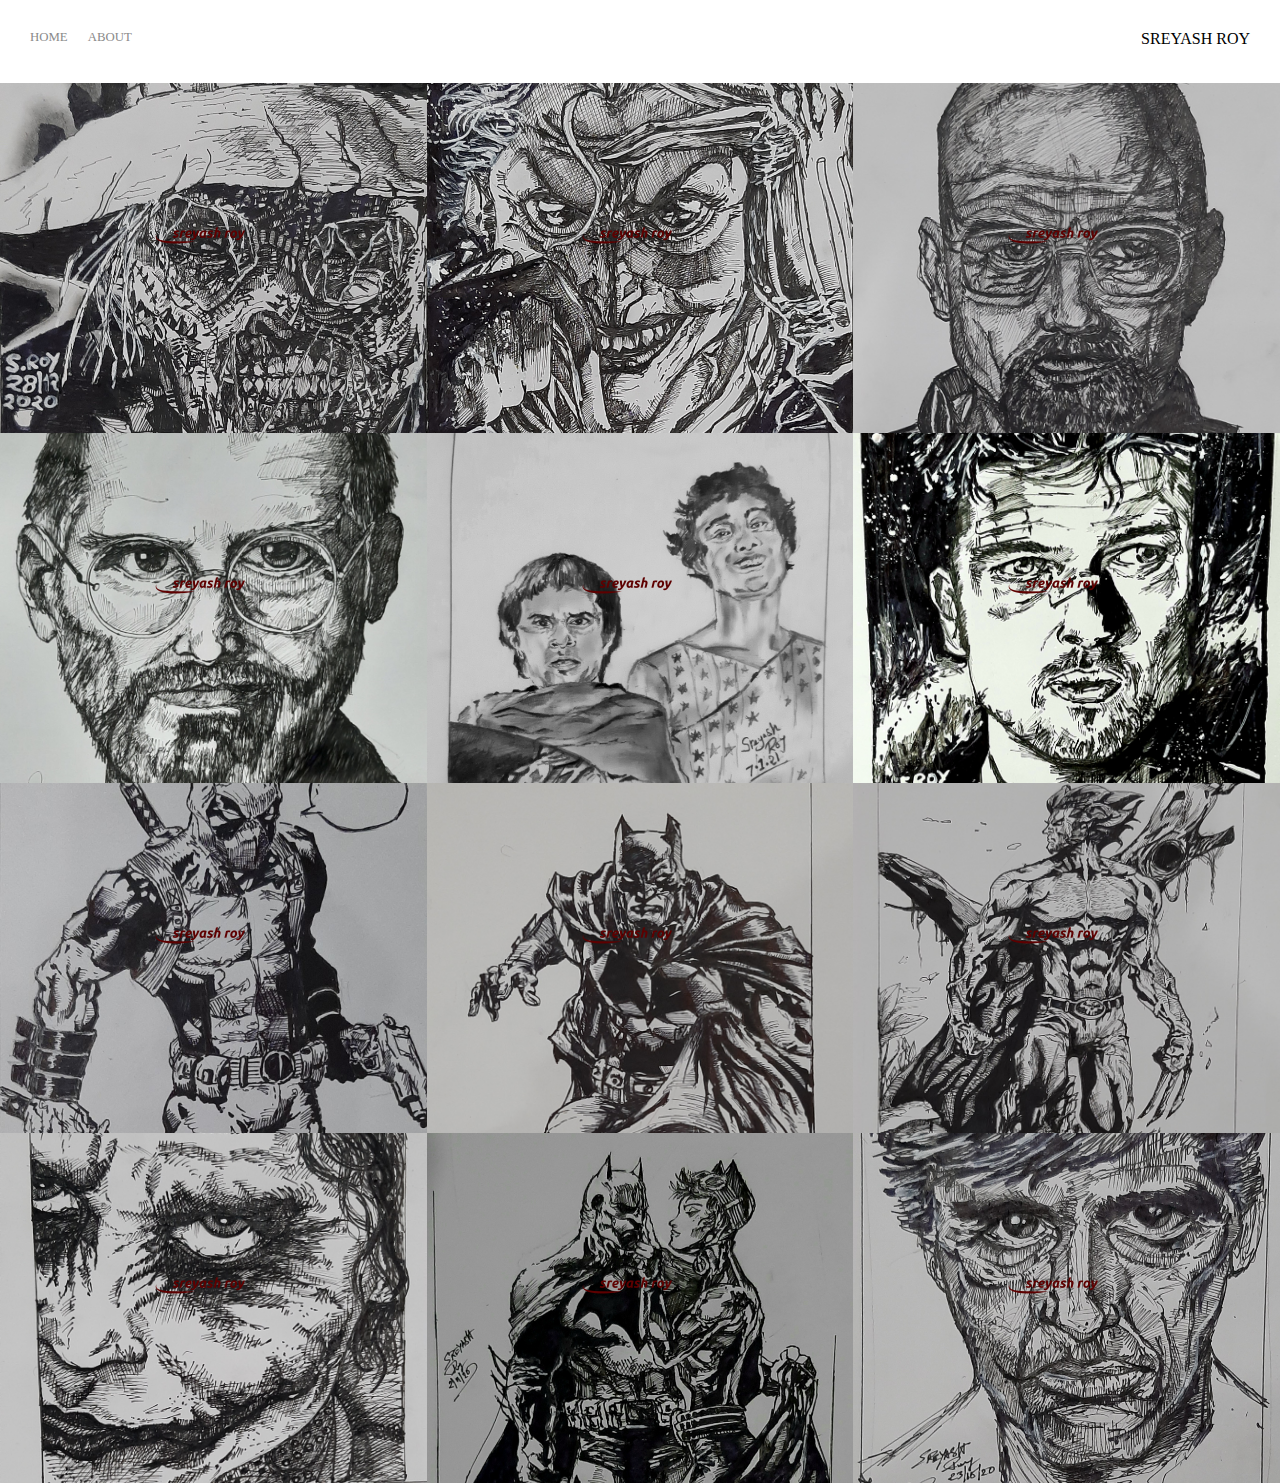
<file: index.html>
<!DOCTYPE html>
<html>
<head>
    <meta charset="utf-8" />
    <title>Page Title</title>
    <link rel="stylesheet" href="style.css">
</head>
<body>
    <div class="container">
        <div class="nav-wrapper">
            <div class="left-side"> 
              <div class="nav-link-wrapper">
                    <a href="index.html">Home</a>
              </div> 
               
              <div class="nav-link-wrapper">
                    <a href="about.html">About</a>
               </div>
            </div>
            
            
            <div class="right-side">
              <div class="brand">
                 <div>SREYASH ROY</div>
              </div>
            </div> 
             
       </div>
       <div class="content-wrapper">
             <div class="portfolio-items-wrapper">
                   
                  <div class="portfolio-item-wrapper">
                       <div class="portfolio-img-background" style="background-image:url(images/1.jpg)"></div>
                          
                       <div class="img-text-wrapper">
                            <div class="logo-wrapper">
                                <img src="images/logos/12.png">
                            </div>
                            <div class="subtitle">Ssdsadas

                            </div>
                       </div>
                     </div>
                      <div class="portfolio-item-wrapper">
                         <div class="portfolio-img-background" style="background-image:url(images/2.jpg)"></div>
                           
                         <div class="img-text-wrapper">
                             <div class="logo-wrapper">
                                 <img src="images/logos/12.png">
                             </div>
                             <div class="subtitle">image2
                                 
                             </div>
                         </div>
                     </div>
                     <div class="portfolio-item-wrapper">
                         <div class="portfolio-img-background" style="background-image:url(images/3.jpg)"></div>
                           
                         <div class="img-text-wrapper">
                             <div class="logo-wrapper">
                                 <img src="images/logos/12.png">
                             </div>
                             <div class="subtitle">image3
                                 
                             </div>
                         </div>
                     </div>
                     <div class="portfolio-item-wrapper">
                         <div class="portfolio-img-background" style="background-image:url(images/4.jpg)"></div>
                           
                         <div class="img-text-wrapper">
                             <div class="logo-wrapper">
                                 <img src="images/logos/12.png">
                             </div>
                             <div class="subtitle">image4
                                 
                             </div>
                        </div>
                     </div>
                     <div class="portfolio-item-wrapper">
                         <div class="portfolio-img-background" style="background-image:url(images/5.jpg)"></div>
                           
                         <div class="img-text-wrapper">
                             <div class="logo-wrapper">
                                 <img src="images/logos/12.png">
                             </div>
                             <div class="subtitle">image5
                                 
                             </div>
                        </div>
                     </div>
                     <div class="portfolio-item-wrapper">
                         <div class="portfolio-img-background" style="background-image:url(images/6.jpg)"></div>
                           
                         <div class="img-text-wrapper">
                             <div class="logo-wrapper">
                                 <img src="images/logos/12.png">
                             </div>
                             <div class="subtitle">image6
                                 
                             </div>
                        </div>
                     </div>
                     <div class="portfolio-item-wrapper">
                         <div class="portfolio-img-background" style="background-image:url(images/7.jpg)"></div>
                           
                         <div class="img-text-wrapper">
                             <div class="logo-wrapper">
                                 <img src="images/logos/12.png">
                             </div>
                             <div class="subtitle">image7
                                 
                             </div>
                        </div>
                     </div>
                     <div class="portfolio-item-wrapper">
                         <div class="portfolio-img-background" style="background-image:url(images/8.jpg)"></div>
                           
                         <div class="img-text-wrapper">
                             <div class="logo-wrapper">
                                 <img src="images/logos/12.png">
                             </div>
                             <div class="subtitle">image8
                                 
                             </div>
                        </div>
                     </div>
                     <div class="portfolio-item-wrapper">
                         <div class="portfolio-img-background" style="background-image:url(images/9.jpg)"></div>
                           
                         <div class="img-text-wrapper">
                             <div class="logo-wrapper">
                                 <img src="images/logos/12.png">
                             </div>
                             <div class="subtitle">image9
                                 
                             </div>
                        </div>
                     </div>
                     <div class="portfolio-item-wrapper">
                         <div class="portfolio-img-background" style="background-image:url(images/10.jpg)"></div>
                           
                         <div class="img-text-wrapper">
                             <div class="logo-wrapper">
                                 <img src="images/logos/12.png">
                             </div>
                             <div class="subtitle">image10
                                 
                             </div>
                        </div>
                     </div>
                     <div class="portfolio-item-wrapper">
                         <div class="portfolio-img-background" style="background-image:url(images/11.jpg)"></div>
                            
                         <div class="img-text-wrapper">
                             <div class="logo-wrapper">
                                 <img src="images/logos/12.png">
                             </div>
                             <div class="subtitle">image11
                                 
                             </div>
                        </div>
                     </div>
                     <div class="portfolio-item-wrapper">
                         <div class="portfolio-img-background" style="background-image:url(images/12.jpg)"></div>
                           
                         <div class="img-text-wrapper">
                             <div class="logo-wrapper">
                                 <img src="images/logos/12.png">
                             </div>
                             <div class="subtitle">image12
                                 
                             </div>
                        </div>
                     </div>
             </div>
       </div>
   </div>
</body>
<script>
     const portfolioItems = document.querySelectorAll('.portfolio-item-wrapper')

     portfolioItems.forEach(portfolioItems =>{
           portfolioItems.addEventListener('mouseover',() =>{
              portfolioItems.childNodes[1].classList.add('img-darken');
           })
           portfolioItems.addEventListener('mouseout',() =>{
              portfolioItems.childNodes[1].classList.remove('img-darken');
           })
         
         
          
     
        })
</script>
</html>
</file>
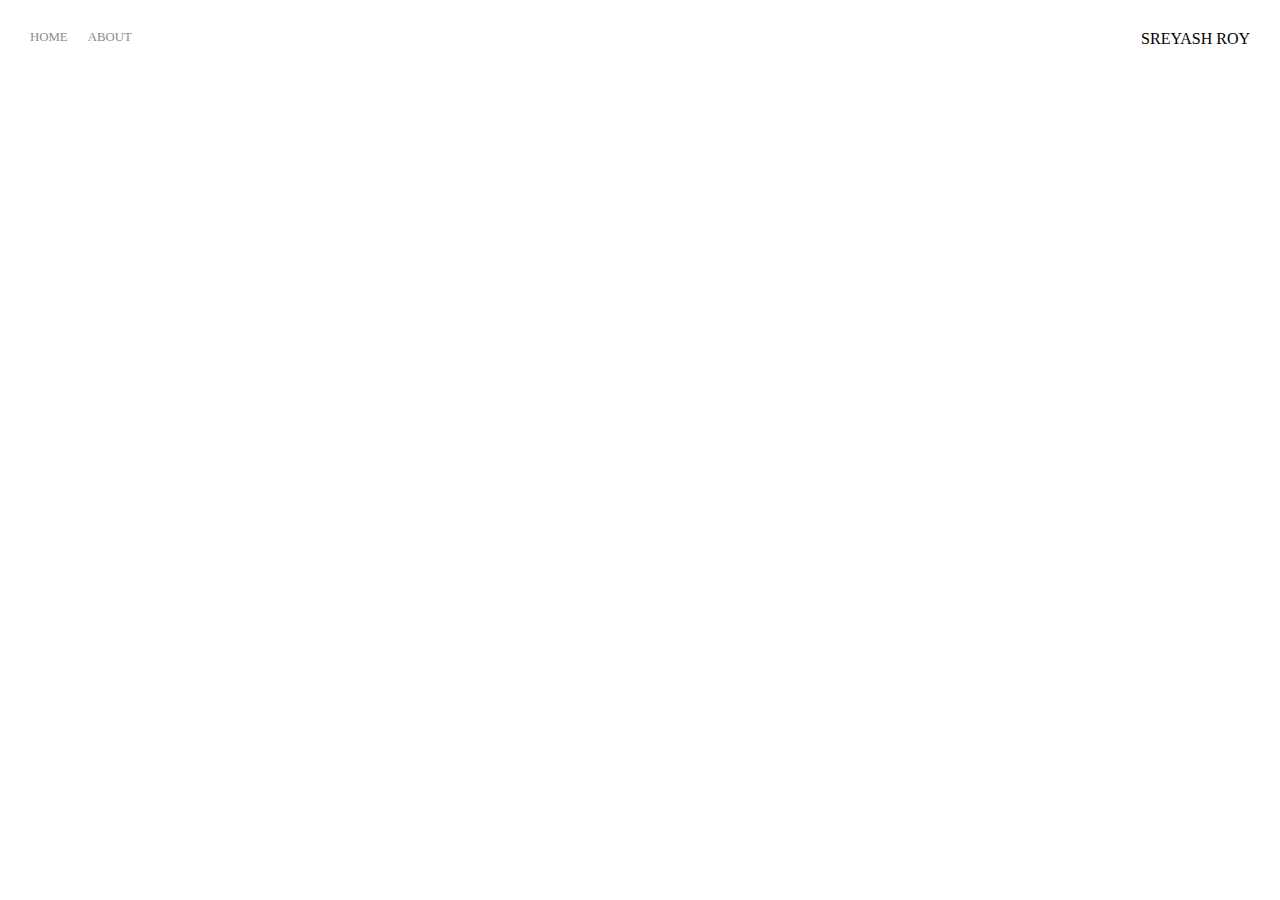
<file: about.html>
<!DOCTYPE html>
<html>
<head>
    <meta charset="utf-8" />
    <title>About</title>
    <link rel="stylesheet" href="style.css">
</head>
<body>
    <div class="container">
        <div class="nav-wrapper">
            <div class="left-side"> 
              <div class="nav-link-wrapper">
                    <a href="index.html">Home</a>
              </div> 
               
              <div class="nav-link-wrapper">
                    <a href="about.html">About</a>
               </div>
            </div>
            
            
            <div class="right-side">
              <div class="brand">
                 <div>SREYASH ROY</div>
              </div>
            </div> 
             
       </div>
       <div class="content-wrapper">
           <div class="two-column-wrapper"></div>
         </div>
   </div>
</body>
</html>
</file>
<file: style.css>
body{
    margin: 0px;
}
.container{
    display: grid;
    grid-template-columns: 1fr;
}



.nav-wrapper{
    display: flex;
    justify-content: space-between;
    padding: 30px;
}

.left-side{
    display: flex;
}


.nav-wrapper > .left-side > div {
    margin-right:20px;
    font-size: 0.8em;
    text-transform: uppercase;
}

.nav-link-wrapper{
    height: 22px;
    border-bottom: 1px solid transparent;
    transition: border-buttom 0.5s;


}
.nav-link-wrapper a{
    color: #8a8a8a;
    text-decoration: none;
    transition: color 0.9s;
}
.nav-link-wrapper:hover{
    border-bottom: 1px solid black;

}

.nav-link-wrapper a:hover{
    color: black;
}

.portfolio-items-wrapper{
    display: grid;
    grid-template-columns: 1fr 1fr 1fr;
}
.portfolio-item-wrapper{
    position: relative;

}
.portfolio-img-background{
    height: 350px;
    width: 100%;
    background-size: cover;
    background-position: center;
    background-repeat: no-repeat;

}

.img-text-wrapper{
    position: absolute;
    top: 0;
    display: flex;
    flex-direction: column;
    justify-content: center;
    align-items: center;
    height: 100%;
    text-align: center;
    padding-left: 100px;
    padding-right: 100px;
}

.logo-wrapper img{
    width: 50%;
    margin-bottom: 20px;
}
.img-text-wrapper .subtitle{
    transition: 1s;
    font-weight: 600;
    color: transparent;}

.img-text-wrapper:hover .subtitle{
    font-weight: 600;
    color:floralwhite;

}
.img-darken{
    transition: 1s;
    filter: brightness(10%);
}
</file>
